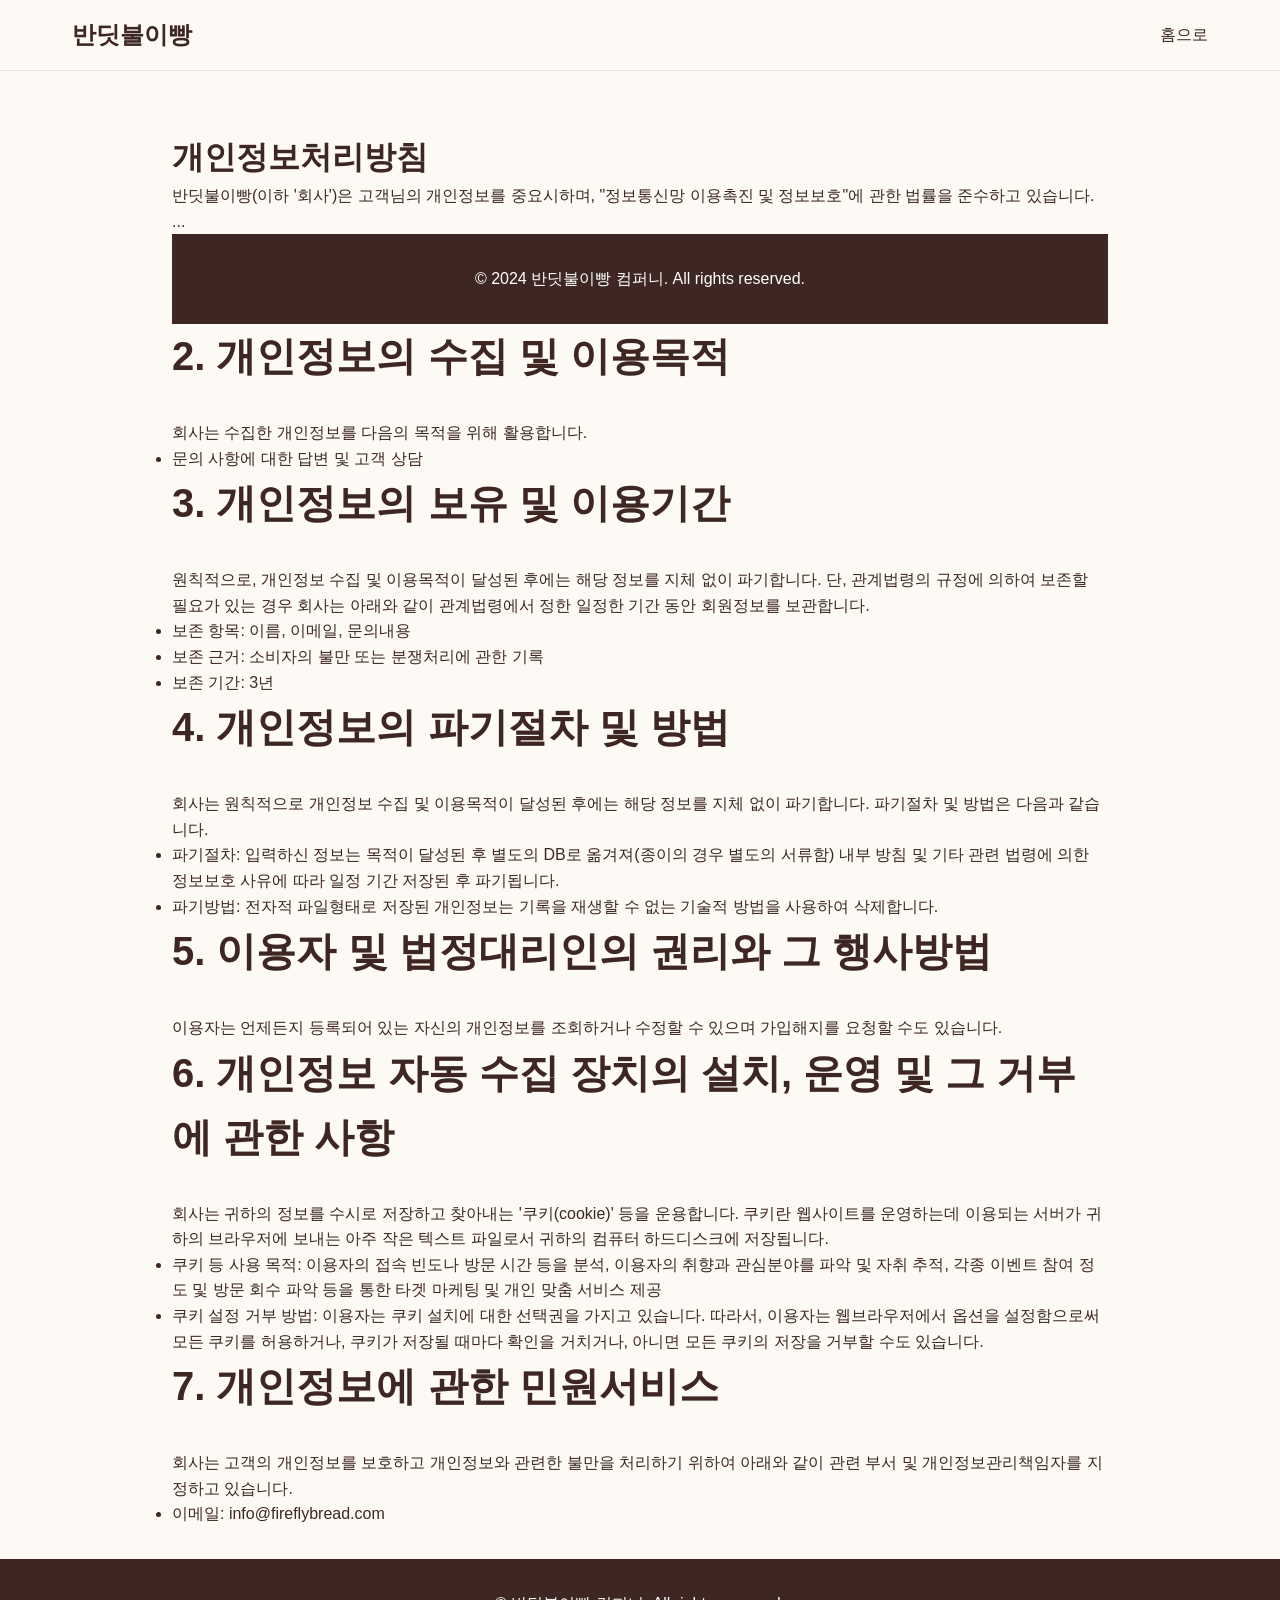
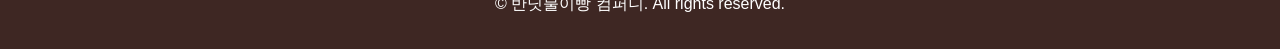
<file: privacy.html>
<!DOCTYPE html>
<html lang="ko">
<head>
    <meta charset="UTF-8">
    <meta name="viewport" content="width=device-width, initial-scale=1.0">
    <title>개인정보처리방침 - 반딧불이빵</title>
    <link rel="stylesheet" href="style.css">
    <!-- Google tag (gtag.js) -->
    <script async src="https://www.googletagmanager.com/gtag/js?id=G-ECGEBYFHV1"></script>
    <script>
      window.dataLayer = window.dataLayer || [];
      function gtag(){dataLayer.push(arguments);}
      gtag('js', new Date());

      gtag('config', 'G-ECGEBYFHV1');
    </script>
    <script type="text/javascript">
        (function(c,l,a,r,i,t,y){
            c[a]=c[a]||function(){(c[a].q=c[a].q||[]).push(arguments)};
            t=l.createElement(r);t.async=1;t.src="https://www.clarity.ms/tag/"+i;
            y=l.getElementsByTagName(r)[0];y.parentNode.insertBefore(t,y);
        })(window, document, "clarity", "script", "w7bldwbkly");
    </script>
</head>
<body>
    <header>
        <nav>
            <div class="logo"><a href="index.html" style="text-decoration: none; color: inherit;">반딧불이빵</a></div>
            <ul>
                <li><a href="index.html">홈으로</a></li>
            </ul>
        </nav>
    </header>
    <main style="padding-top: 100px;">
        <div class="container" style="text-align: left; padding: 2rem;">
            <h1>개인정보처리방침</h1>
            <p>반딧불이빵(이하 '회사')은 고객님의 개인정보를 중요시하며, "정보통신망 이용촉진 및 정보보호"에 관한 법률을 준수하고 있습니다.</p>
...
    <footer>
        <div class="container">
            <p>&copy; 2024 반딧불이빵 컴퍼니. All rights reserved.</p>
        </div>
    </footer>
</body>
</html>

            <h2>2. 개인정보의 수집 및 이용목적</h2>
            <p>회사는 수집한 개인정보를 다음의 목적을 위해 활용합니다.</p>
            <ul>
                <li>문의 사항에 대한 답변 및 고객 상담</li>
            </ul>

            <h2>3. 개인정보의 보유 및 이용기간</h2>
            <p>원칙적으로, 개인정보 수집 및 이용목적이 달성된 후에는 해당 정보를 지체 없이 파기합니다. 단, 관계법령의 규정에 의하여 보존할 필요가 있는 경우 회사는 아래와 같이 관계법령에서 정한 일정한 기간 동안 회원정보를 보관합니다.</p>
            <ul>
                <li>보존 항목: 이름, 이메일, 문의내용</li>
                <li>보존 근거: 소비자의 불만 또는 분쟁처리에 관한 기록</li>
                <li>보존 기간: 3년</li>
            </ul>

            <h2>4. 개인정보의 파기절차 및 방법</h2>
            <p>회사는 원칙적으로 개인정보 수집 및 이용목적이 달성된 후에는 해당 정보를 지체 없이 파기합니다. 파기절차 및 방법은 다음과 같습니다.</p>
            <ul>
                <li>파기절차: 입력하신 정보는 목적이 달성된 후 별도의 DB로 옮겨져(종이의 경우 별도의 서류함) 내부 방침 및 기타 관련 법령에 의한 정보보호 사유에 따라 일정 기간 저장된 후 파기됩니다.</li>
                <li>파기방법: 전자적 파일형태로 저장된 개인정보는 기록을 재생할 수 없는 기술적 방법을 사용하여 삭제합니다.</li>
            </ul>

            <h2>5. 이용자 및 법정대리인의 권리와 그 행사방법</h2>
            <p>이용자는 언제든지 등록되어 있는 자신의 개인정보를 조회하거나 수정할 수 있으며 가입해지를 요청할 수도 있습니다.</p>

            <h2>6. 개인정보 자동 수집 장치의 설치, 운영 및 그 거부에 관한 사항</h2>
            <p>회사는 귀하의 정보를 수시로 저장하고 찾아내는 '쿠키(cookie)' 등을 운용합니다. 쿠키란 웹사이트를 운영하는데 이용되는 서버가 귀하의 브라우저에 보내는 아주 작은 텍스트 파일로서 귀하의 컴퓨터 하드디스크에 저장됩니다.</p>
            <ul>
                <li>쿠키 등 사용 목적: 이용자의 접속 빈도나 방문 시간 등을 분석, 이용자의 취향과 관심분야를 파악 및 자취 추적, 각종 이벤트 참여 정도 및 방문 회수 파악 등을 통한 타겟 마케팅 및 개인 맞춤 서비스 제공</li>
                <li>쿠키 설정 거부 방법: 이용자는 쿠키 설치에 대한 선택권을 가지고 있습니다. 따라서, 이용자는 웹브라우저에서 옵션을 설정함으로써 모든 쿠키를 허용하거나, 쿠키가 저장될 때마다 확인을 거치거나, 아니면 모든 쿠키의 저장을 거부할 수도 있습니다.</li>
            </ul>

            <h2>7. 개인정보에 관한 민원서비스</h2>
            <p>회사는 고객의 개인정보를 보호하고 개인정보와 관련한 불만을 처리하기 위하여 아래와 같이 관련 부서 및 개인정보관리책임자를 지정하고 있습니다.</p>
            <ul>
                <li>이메일: info@fireflybread.com</li>
            </ul>
        </div>
    </main>
    <footer>
        <div class="container">
            <p>&copy; 반딧불이빵 컴퍼니. All rights reserved.</p>
        </div>
    </footer>
</body>
</html>
</file>
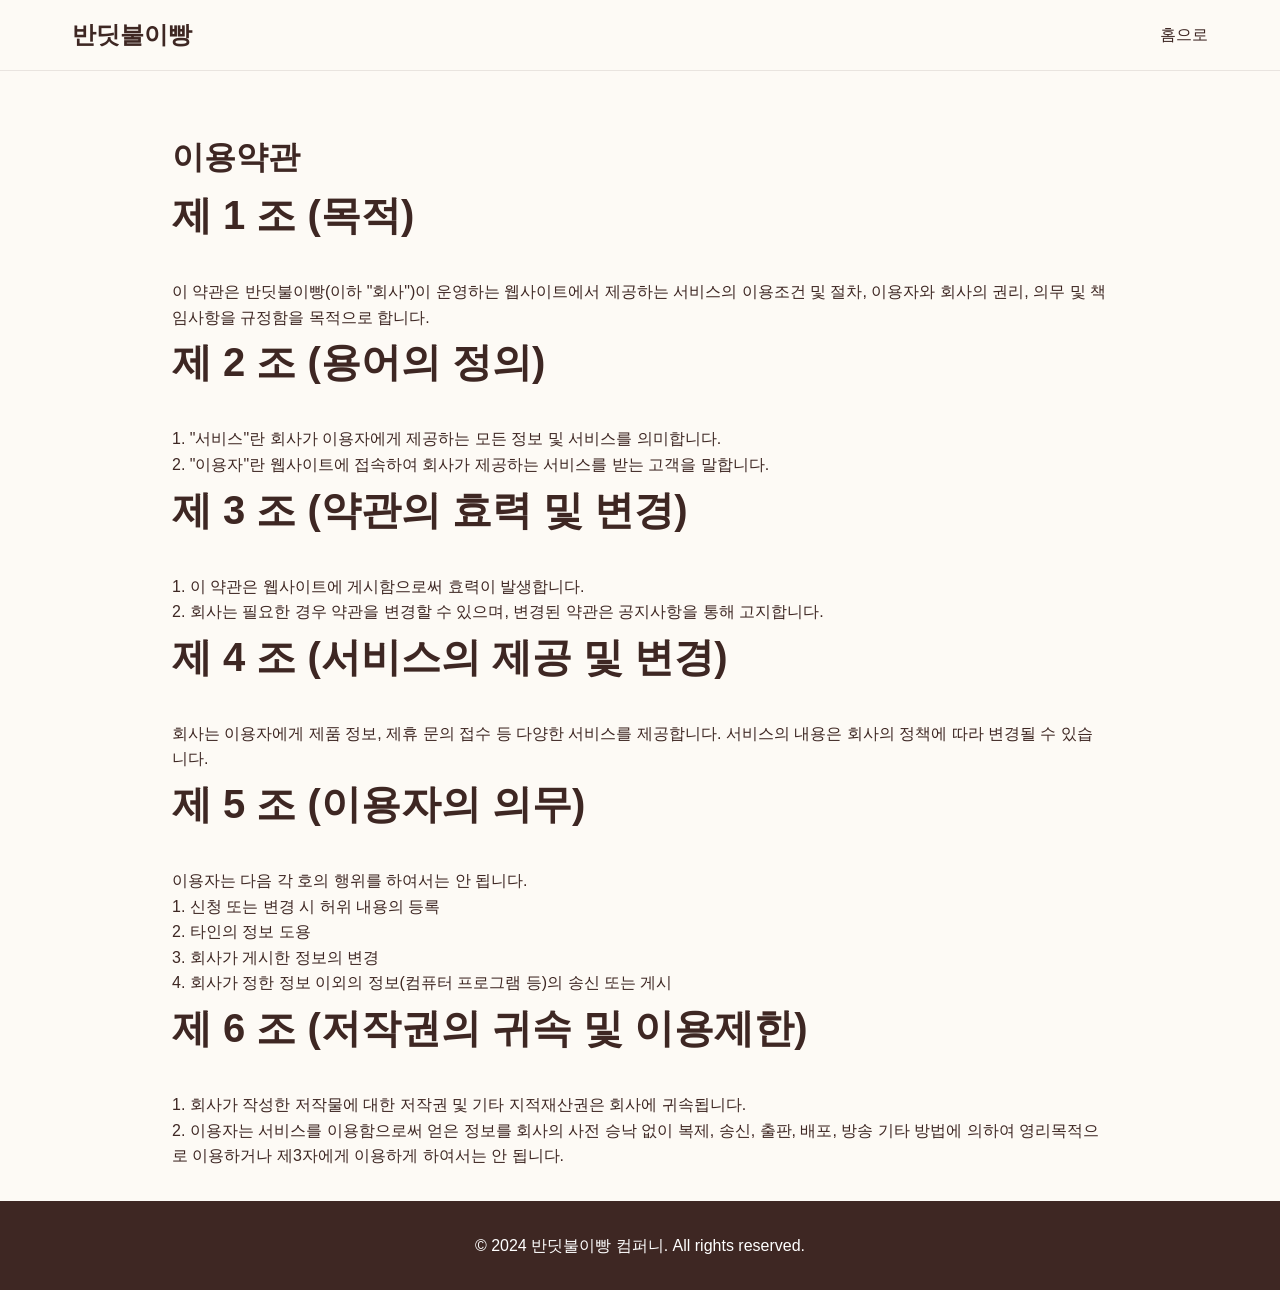
<file: terms.html>
<!DOCTYPE html>
<html lang="ko">
<head>
    <meta charset="UTF-8">
    <meta name="viewport" content="width=device-width, initial-scale=1.0">
    <title>이용약관 - 반딧불이빵</title>
    <link rel="stylesheet" href="style.css">
    <!-- Google tag (gtag.js) -->
    <script async src="https://www.googletagmanager.com/gtag/js?id=G-ECGEBYFHV1"></script>
    <script>
      window.dataLayer = window.dataLayer || [];
      function gtag(){dataLayer.push(arguments);}
      gtag('js', new Date());

      gtag('config', 'G-ECGEBYFHV1');
    </script>
    <script type="text/javascript">
        (function(c,l,a,r,i,t,y){
            c[a]=c[a]||function(){(c[a].q=c[a].q||[]).push(arguments)};
            t=l.createElement(r);t.async=1;t.src="https://www.clarity.ms/tag/"+i;
            y=l.getElementsByTagName(r)[0];y.parentNode.insertBefore(t,y);
        })(window, document, "clarity", "script", "w7bldwbkly");
    </script>
</head>
<body>
    <header>
        <nav>
            <div class="logo"><a href="index.html" style="text-decoration: none; color: inherit;">반딧불이빵</a></div>
            <ul>
                <li><a href="index.html">홈으로</a></li>
            </ul>
        </nav>
    </header>
    <main style="padding-top: 100px;">
        <div class="container" style="text-align: left; padding: 2rem;">
            <h1>이용약관</h1>
            <h2>제 1 조 (목적)</h2>
            <p>이 약관은 반딧불이빵(이하 "회사")이 운영하는 웹사이트에서 제공하는 서비스의 이용조건 및 절차, 이용자와 회사의 권리, 의무 및 책임사항을 규정함을 목적으로 합니다.</p>

            <h2>제 2 조 (용어의 정의)</h2>
            <p>1. "서비스"란 회사가 이용자에게 제공하는 모든 정보 및 서비스를 의미합니다.<br>
            2. "이용자"란 웹사이트에 접속하여 회사가 제공하는 서비스를 받는 고객을 말합니다.</p>

            <h2>제 3 조 (약관의 효력 및 변경)</h2>
            <p>1. 이 약관은 웹사이트에 게시함으로써 효력이 발생합니다.<br>
            2. 회사는 필요한 경우 약관을 변경할 수 있으며, 변경된 약관은 공지사항을 통해 고지합니다.</p>

            <h2>제 4 조 (서비스의 제공 및 변경)</h2>
            <p>회사는 이용자에게 제품 정보, 제휴 문의 접수 등 다양한 서비스를 제공합니다. 서비스의 내용은 회사의 정책에 따라 변경될 수 있습니다.</p>

            <h2>제 5 조 (이용자의 의무)</h2>
            <p>이용자는 다음 각 호의 행위를 하여서는 안 됩니다.<br>
            1. 신청 또는 변경 시 허위 내용의 등록<br>
            2. 타인의 정보 도용<br>
            3. 회사가 게시한 정보의 변경<br>
            4. 회사가 정한 정보 이외의 정보(컴퓨터 프로그램 등)의 송신 또는 게시</p>

            <h2>제 6 조 (저작권의 귀속 및 이용제한)</h2>
            <p>1. 회사가 작성한 저작물에 대한 저작권 및 기타 지적재산권은 회사에 귀속됩니다.<br>
            2. 이용자는 서비스를 이용함으로써 얻은 정보를 회사의 사전 승낙 없이 복제, 송신, 출판, 배포, 방송 기타 방법에 의하여 영리목적으로 이용하거나 제3자에게 이용하게 하여서는 안 됩니다.</p>
        </div>
    </main>
    <footer>
        <div class="container">
            <p>&copy; 2024 반딧불이빵 컴퍼니. All rights reserved.</p>
        </div>
    </footer>
</body>
</html>
</file>
<file: style.css>
:root {
    --bg-color: #fdfaf5;
    --navy-dark: #3e2723;
    --glow-color: #ffd600;
    --secondary-glow: #ffb300;
    --text-color: #3e2723;
    --accent-color: #795548;
    --white-soft: #ffffff;
}

* {
    margin: 0;
    padding: 0;
    box-sizing: border-box;
}

body {
    background-color: var(--bg-color);
    color: var(--text-color);
    font-family: 'NanumSquareRound', sans-serif;
    line-height: 1.6;
    overflow-x: hidden;
}

header {
    position: fixed;
    top: 0;
    width: 100%;
    background: rgba(253, 250, 245, 0.9);
    backdrop-filter: blur(10px);
    z-index: 1000;
    padding: 1rem 0;
    border-bottom: 1px solid rgba(62, 39, 35, 0.1);
}

nav {
    display: flex;
    justify-content: space-between;
    align-items: center;
    max-width: 1200px;
    margin: 0 auto;
    padding: 0 2rem;
}

.logo {
    font-size: 1.5rem;
    font-weight: 700;
    color: var(--navy-dark);
}

nav ul {
    display: flex;
    list-style: none;
    gap: 2rem;
}

nav ul li a {
    text-decoration: none;
    color: var(--text-color);
    font-weight: 400;
    transition: color 0.3s;
}

nav ul li a:hover {
    color: var(--secondary-glow);
}

main section {
    min-height: 100vh;
    display: flex;
    justify-content: center;
    align-items: center;
    padding: 4rem 2rem;
    text-align: center;
}

#hero {
    background: linear-gradient(rgba(255, 255, 255, 0.7), rgba(255, 255, 255, 0.7)), url('promo.png');
    background-size: cover;
    background-position: center;
    position: relative;
    overflow: hidden;
}

.hero-content h1 {
    font-size: 4rem;
    margin-bottom: 1rem;
    color: var(--navy-dark);
    text-shadow: 2px 2px 4px rgba(0,0,0,0.1);
}

.hero-content p {
    font-size: 1.2rem;
    margin-bottom: 2rem;
    color: #5d4037;
}

.btn {
    display: inline-block;
    padding: 1rem 2rem;
    background-color: var(--glow-color);
    border: none;
    color: var(--navy-dark);
    text-decoration: none;
    border-radius: 50px;
    font-weight: 700;
    transition: all 0.3s;
    box-shadow: 0 4px 15px rgba(255, 214, 0, 0.3);
}

.btn:hover {
    background-color: var(--secondary-glow);
    transform: translateY(-2px);
    box-shadow: 0 6px 20px rgba(255, 179, 0, 0.4);
}

.container {
    max-width: 1000px;
    margin: 0 auto;
}

h2 {
    font-size: 2.5rem;
    margin-bottom: 2rem;
    color: var(--navy-dark);
}

.feature-grid {
    display: grid;
    grid-template-columns: repeat(auto-fit, minmax(250px, 1fr));
    gap: 3rem;
    margin-top: 3rem;
}

.feature-item {
    padding: 2rem;
    background: var(--white-soft);
    border-radius: 20px;
    box-shadow: 0 10px 30px rgba(0,0,0,0.05);
    transition: transform 0.3s;
}

.feature-item:hover {
    transform: translateY(-10px);
}

.feature-item .icon {
    font-size: 3rem;
    margin-bottom: 1rem;
}

.image-placeholder {
    margin-top: 2rem;
    padding: 2rem;
    background: var(--white-soft);
    border-radius: 20px;
    box-shadow: 0 10px 40px rgba(0,0,0,0.1);
}

.main-img {
    width: 100%;
    max-width: 800px;
    border-radius: 10px;
    margin-bottom: 1.5rem;
}

.img-hint {
    color: #795548;
    font-size: 0.9rem;
}

/* Contact Form Styles */
.contact-wrapper {
    display: grid;
    grid-template-columns: 1fr 1fr;
    gap: 4rem;
    text-align: left;
    margin-top: 3rem;
    align-items: start;
}

.contact-info p {
    margin-bottom: 1.5rem;
    font-size: 1.1rem;
}

.contact-form {
    background: var(--white-soft);
    padding: 2.5rem;
    border-radius: 20px;
    box-shadow: 0 15px 50px rgba(0,0,0,0.08);
}

.form-group {
    margin-bottom: 1.5rem;
}

.form-group label {
    display: block;
    margin-bottom: 0.5rem;
    font-weight: 700;
    color: var(--navy-dark);
}

.form-group input, 
.form-group textarea {
    width: 100%;
    padding: 0.8rem 1rem;
    border: 1px solid rgba(62, 39, 35, 0.2);
    border-radius: 10px;
    font-family: inherit;
    font-size: 1rem;
    transition: border-color 0.3s;
}

.form-group input:focus, 
.form-group textarea:focus {
    outline: none;
    border-color: var(--secondary-glow);
}

.form-group textarea {
    height: 150px;
    resize: vertical;
}

.contact-form .btn {
    width: 100%;
    cursor: pointer;
}

#comments {
    text-align: left;
    display: block;
    min-height: auto;
}

#comments h2 {
    text-align: center;
}

footer {
    padding: 2rem;
    text-align: center;
    background: #3e2723;
    color: #fff;
}

/* Animations */
.fade-in {
    opacity: 0;
    transform: translateY(30px);
    transition: opacity 0.8s ease-out, transform 0.8s ease-out;
}

.fade-in.visible {
    opacity: 1;
    transform: translateY(0);
}

/* Firefly Container */
.firefly-container {
    position: absolute;
    top: 0;
    left: 0;
    width: 100%;
    height: 100%;
    pointer-events: none;
}

.firefly {
    position: absolute;
    width: 4px;
    height: 4px;
    background: var(--glow-color);
    border-radius: 50%;
    box-shadow: 0 0 10px var(--glow-color), 0 0 20px var(--glow-color);
    animation: move 10s infinite linear, flicker 2s infinite ease-in-out;
}

@keyframes move {
    0% { transform: translate(0, 0); }
    25% { transform: translate(100px, 50px); }
    50% { transform: translate(50px, 150px); }
    75% { transform: translate(-50px, 100px); }
    100% { transform: translate(0, 0); }
}

@keyframes flicker {
    0%, 100% { opacity: 0.2; }
    50% { opacity: 1; }
}

.blog-post, .recipe-card {
    background: var(--white-soft);
    padding: 2rem;
    border-radius: 20px;
    box-shadow: 0 5px 20px rgba(0,0,0,0.03);
    border-left: 5px solid var(--secondary-glow);
    text-align: left;
}

.recipe-card h4 {
    color: var(--navy-dark);
    margin-bottom: 1rem;
}

.footer-links a:hover {
    text-decoration: underline !important;
}

/* Product Display Section */
.product-display {
    display: grid;
    grid-template-columns: 1fr 1fr;
    gap: 3rem;
    align-items: center;
    background: var(--white-soft);
    padding: 3rem;
    border-radius: 30px;
    box-shadow: 0 20px 60px rgba(0,0,0,0.05);
    text-align: left;
    margin-top: 2rem;
}

.product-display .main-img {
    width: 100%;
    border-radius: 20px;
    box-shadow: 0 10px 30px rgba(0,0,0,0.1);
}

.product-display .content-box p {
    font-size: 1.2rem;
    line-height: 1.8;
    color: var(--accent-color);
}

/* Footer Info */
.footer-info {
    font-size: 0.85rem;
    line-height: 1.6;
    opacity: 0.8;
}

.footer-info p {
    margin-bottom: 0.3rem;
}

@media (max-width: 768px) {
    .product-display {
        grid-template-columns: 1fr;
        padding: 2rem;
    }
    .hero-content h1 {
        font-size: 2.5rem;
    }
    nav ul {
        display: none;
    }
}
</file>
